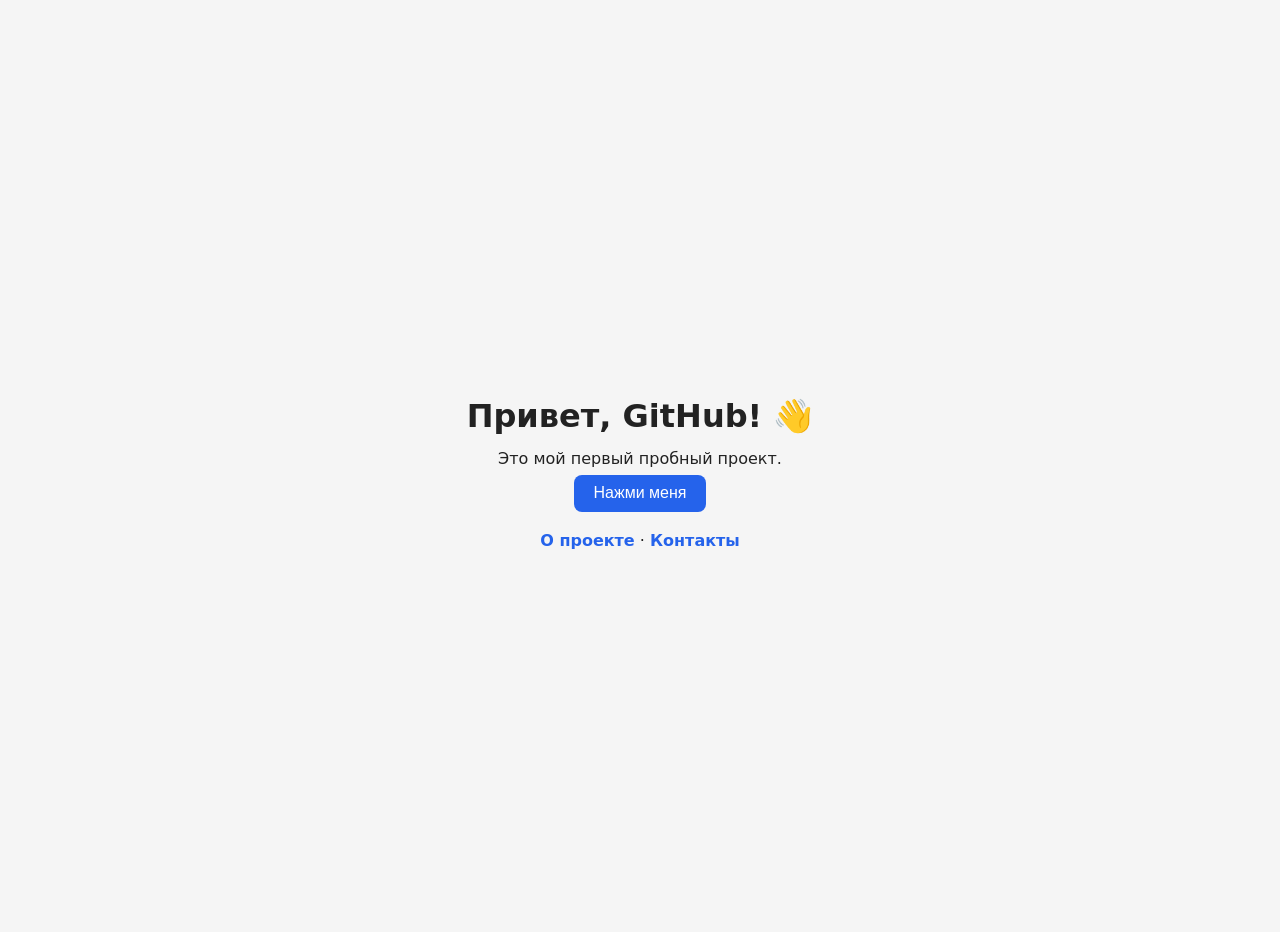
<file: index.html>
<!DOCTYPE html>
<html lang="ru">
<head>
  <meta charset="UTF-8">
  <meta name="viewport" content="width=device-width, initial-scale=1.0">
  <title>Мой первый проект</title>
  <link rel="stylesheet" href="style.css">
  <link rel="icon" href="favicon.svg" type="image/svg+xml">
    
  
</head>
<body>
  <h1>Привет, GitHub! 👋</h1>
  <p>Это мой первый пробный проект.</p>
  <button id="btn">Нажми меня</button>
  <p id="out"></p>

  <script src="script.js"></script>

  
<p>
  <a href="about.html">О проекте</a> ·
  <a href="contact.html">Контакты</a>
</p>
  
</body>
</html>
</file>
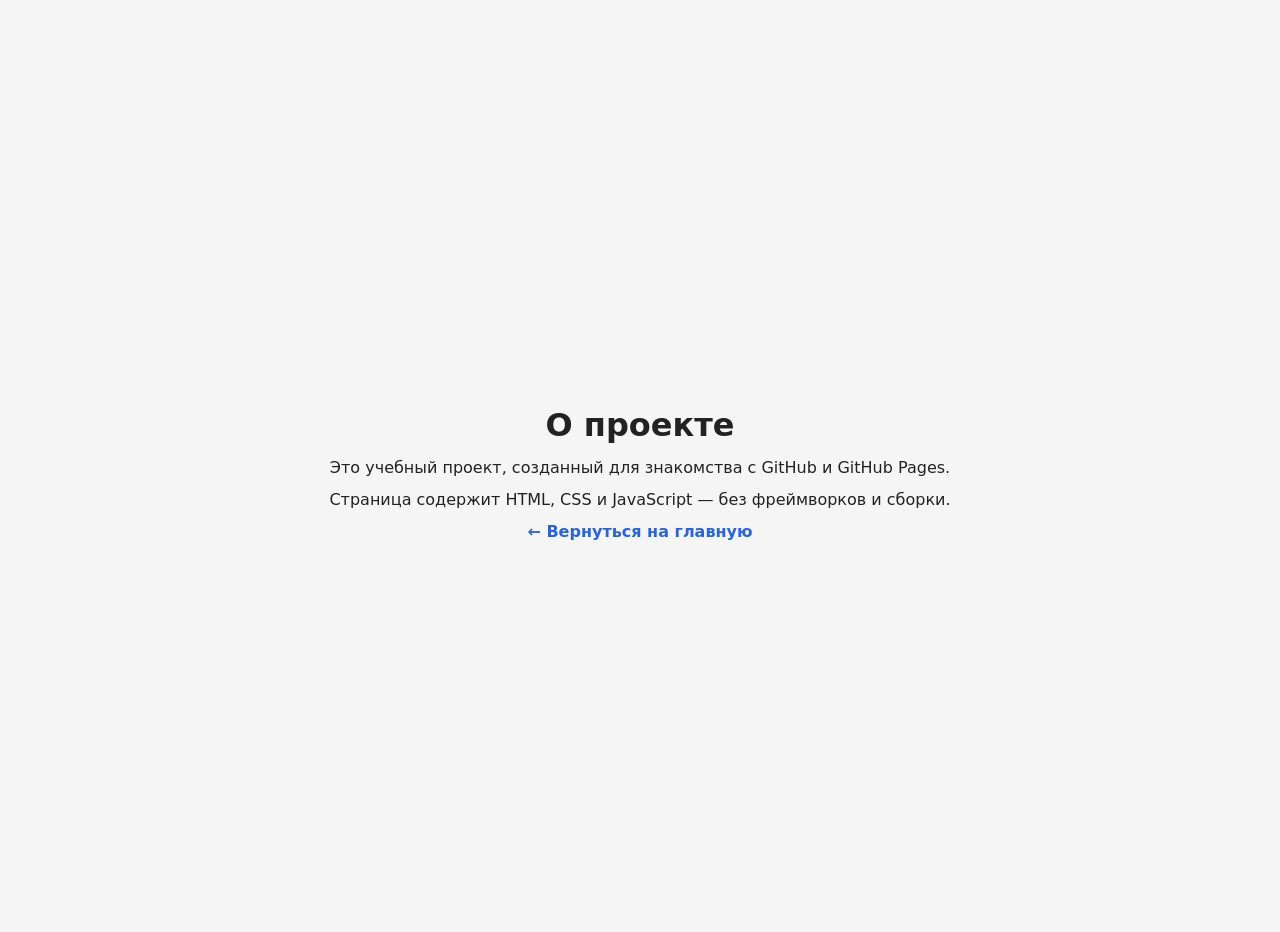
<file: about.html>
<!DOCTYPE html>
<html lang="ru">
<head>
  <meta charset="UTF-8">
  <meta name="viewport" content="width=device-width, initial-scale=1.0">
  <title>О проекте — deep-seek-test</title>
  <link rel="stylesheet" href="style.css">
  <link rel="icon" href="favicon.svg" type="image/svg+xml">
</head>
<body>
  <h1>О проекте</h1>
  <p>Это учебный проект, созданный для знакомства с GitHub и GitHub Pages.</p>
  <p>Страница содержит HTML, CSS и JavaScript — без фреймворков и сборки.</p>
  <p><a href="index.html">← Вернуться на главную</a></p>
</body>
</html>
</file>
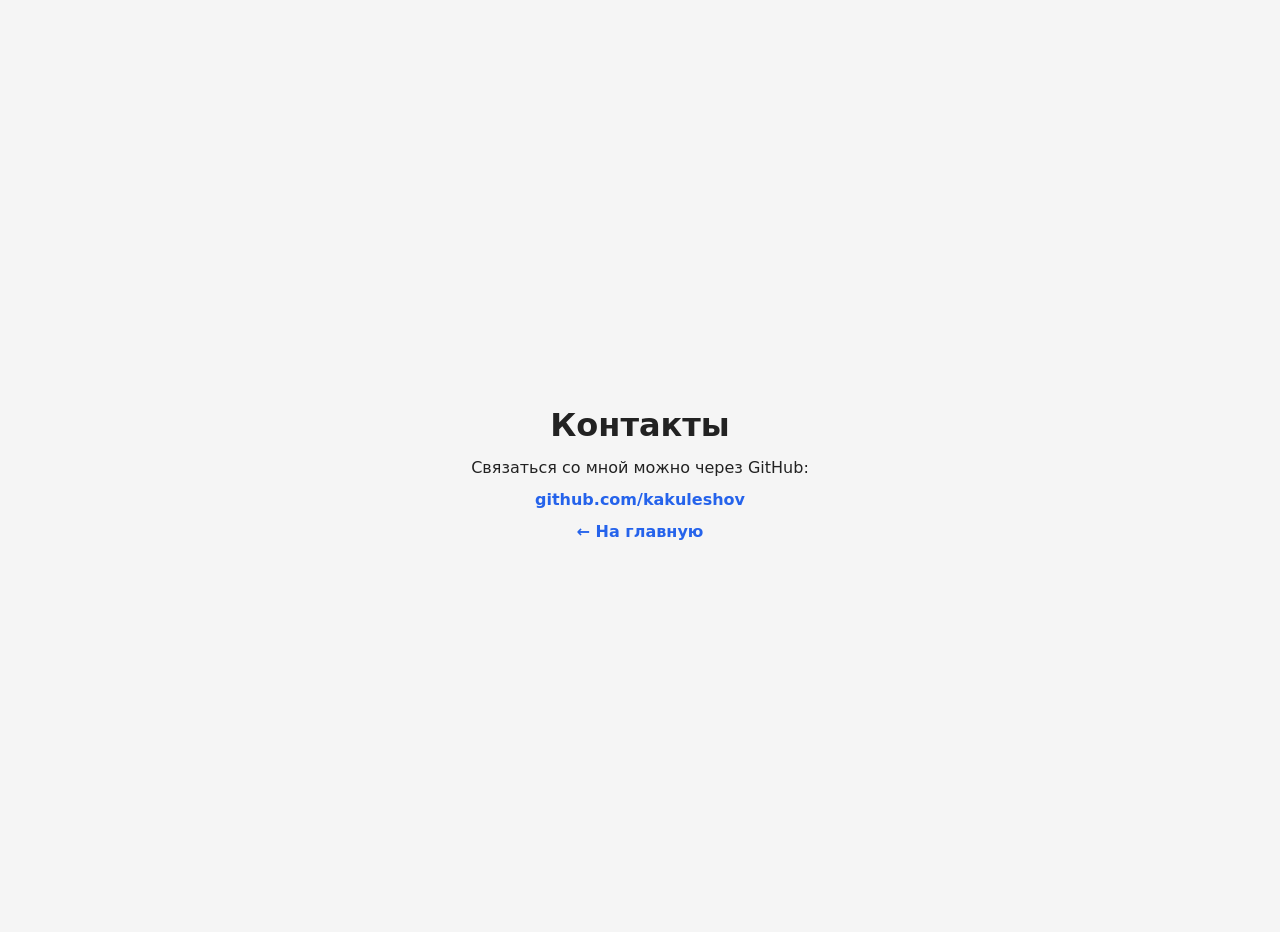
<file: contact.html>
<!DOCTYPE html>
<html lang="ru">
<head>
  <meta charset="UTF-8">
  <meta name="viewport" content="width=device-width, initial-scale=1.0">
  <title>Контакты — deep-seek-test</title>
  <link rel="stylesheet" href="style.css">
  <link rel="icon" href="favicon.svg" type="image/svg+xml">
</head>
<body>
  <h1>Контакты</h1>
  <p>Связаться со мной можно через GitHub:</p>
  <p><a href="https://github.com/kakuleshov" target="_blank">github.com/kakuleshov</a></p>
  <p><a href="index.html">← На главную</a></p>
</body>
</html>
</file>
<file: style.css>
body {
  font-family: system-ui, sans-serif;
  display: flex;
  flex-direction: column;
  align-items: center;
  justify-content: center;
  min-height: 100vh;
  margin: 0;
  background: #f5f5f5;
  color: #222;
  text-align: center;
  padding: 1rem;
}

h1 {
  margin-bottom: 0.5rem;
}

p {
  margin: 0.4rem 0;
}

button {
  padding: 0.6rem 1.2rem;
  font-size: 1rem;
  border: none;
  border-radius: 8px;
  background: #2563eb;
  color: white;
  cursor: pointer;
}

button:hover {
  background: #1d4ed8;
}

a {
  color: #2563eb;
  text-decoration: none;
  font-weight: 600;
}

a:hover {
  text-decoration: underline;
}
.gallery {
  display: grid;
  grid-template-columns: repeat(auto-fit, minmax(200px, 1fr));
  gap: 1rem;
  max-width: 900px;
  width: 100%;
  margin-top: 1.5rem;
}

.gallery figure {
  margin: 0;
  background: white;
  border-radius: 10px;
  overflow: hidden;
  box-shadow: 0 2px 8px rgba(0, 0, 0, 0.08);
}

.gallery img {
  display: block;
  width: 100%;
  height: auto;
}

.gallery figcaption {
  padding: 0.5rem;
  font-size: 0.9rem;
  color: #444;
}
</file>
